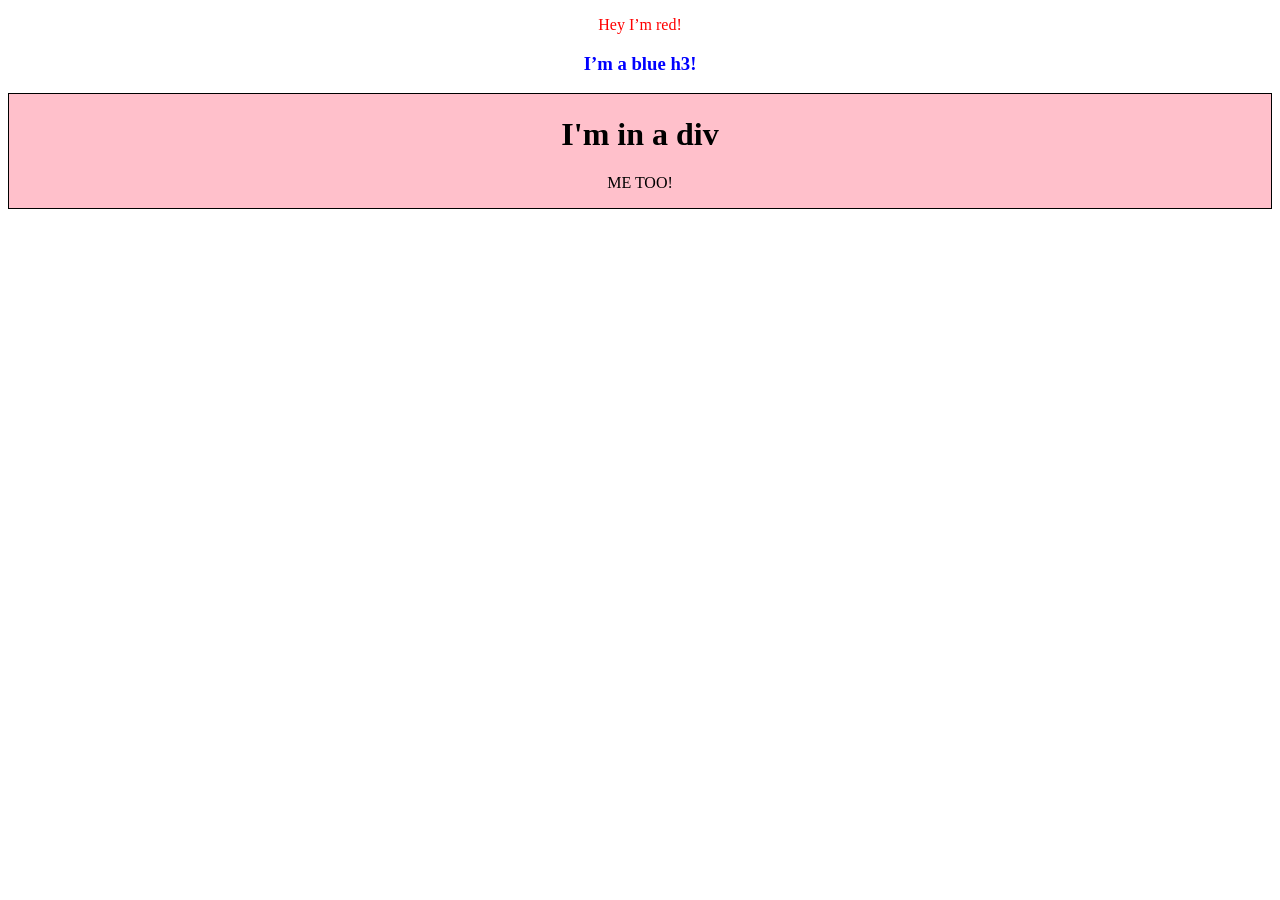
<file: index.html>
<!DOCTYPE html>
<html lang="en">
<head>
	<meta charset="UTF-8">
	<meta name="viewport" content="width=device-width, initial-scale=1.0">
	<link rel="stylesheet" href="style.css">
	<title>Javascipt Engineering Lab</title>

</head>
<body>



</body>
<script src="labs/dom-dynamic-elements.js"></script>
</html>
</file>
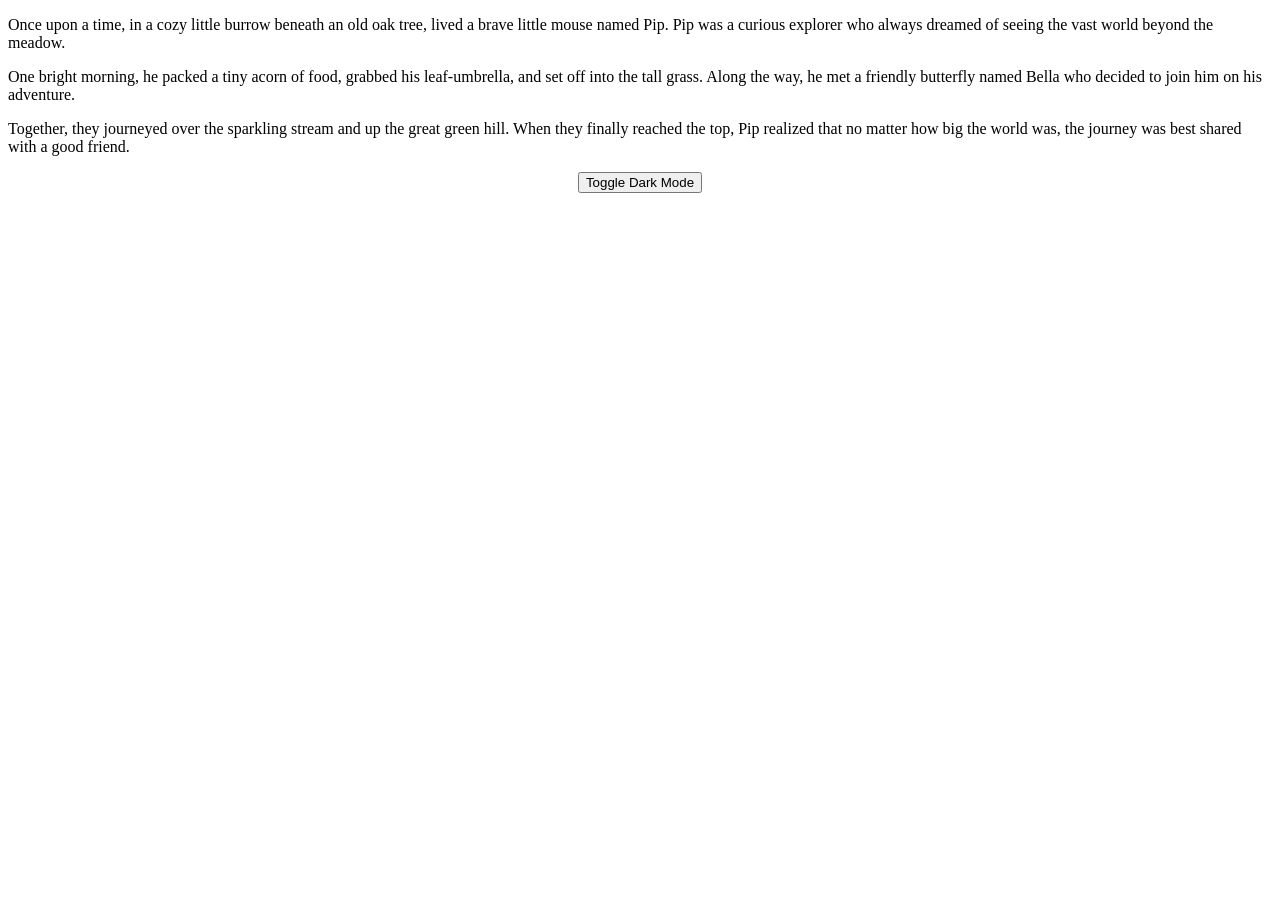
<file: labs/multi-tab-theme-sync/index.html>
<!DOCTYPE html>
<html lang="en">
<head>
	<meta charset="UTF-8">
	<meta name="viewport" content="width=device-width, initial-scale=1.0">
	<link rel="stylesheet" href="style.css">
	<title>Javascipt Engineering Lab</title>

</head>
<body>
<div class="story-container">
        <p>Once upon a time, in a cozy little burrow beneath an old oak tree, lived a brave little mouse named Pip. Pip was a curious explorer who always dreamed of seeing the vast world beyond the meadow.</p>

        <p>One bright morning, he packed a tiny acorn of food, grabbed his leaf-umbrella, and set off into the tall grass. Along the way, he met a friendly butterfly named Bella who decided to join him on his adventure.</p>

        <p>Together, they journeyed over the sparkling stream and up the great green hill. When they finally reached the top, Pip realized that no matter how big the world was, the journey was best shared with a good friend.</p>
    </div>


<button id="btn">Toggle Dark Mode</button>


</body>

<script src="./script.js"></script>
</html>
</file>
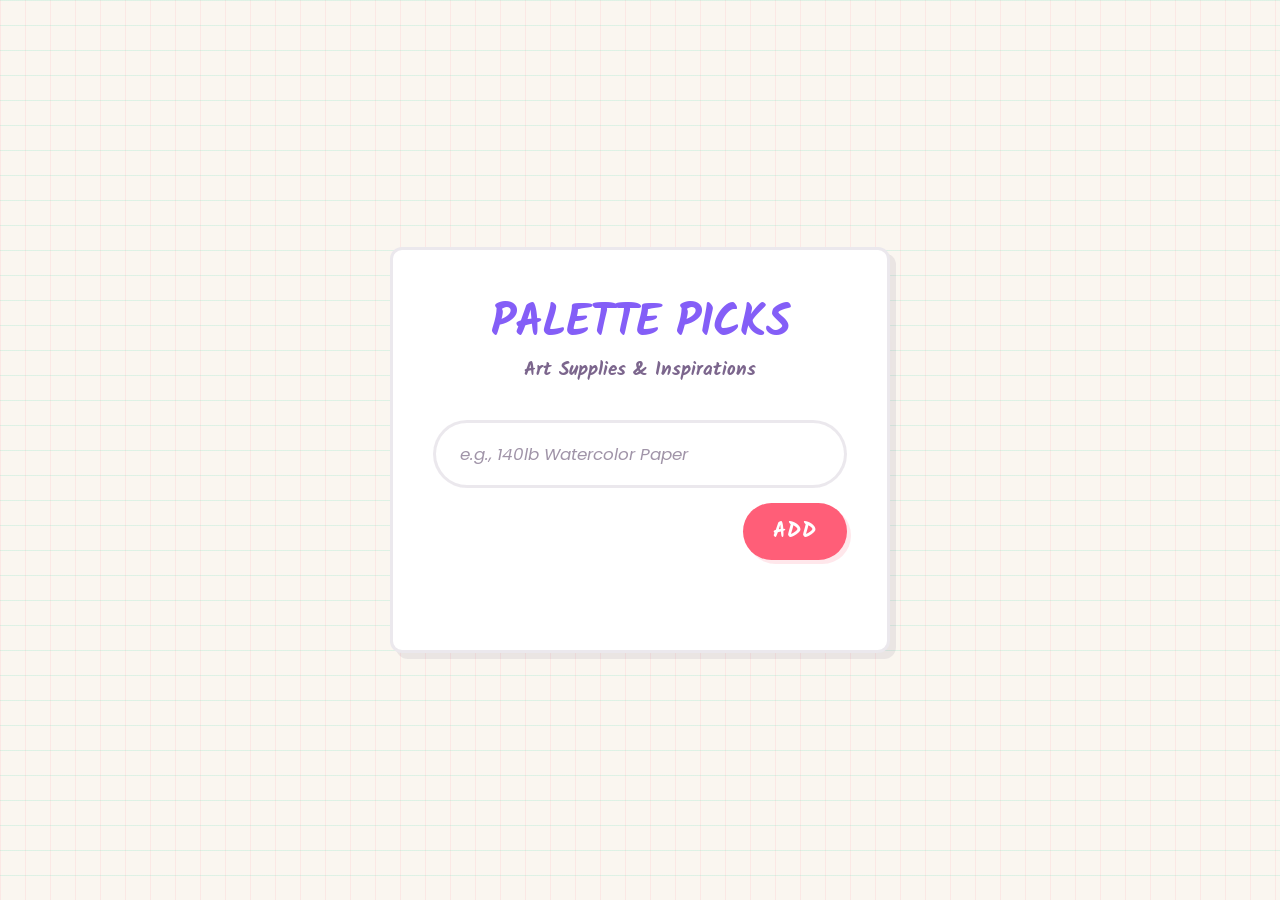
<file: index2.html>
<!DOCTYPE html>
<html lang="en">
<head>
  <meta charset="UTF-8">
  <meta name="viewport" content="width=device-width, initial-scale=1.0">
  <title>Palette Picks - Artistic Supply List</title>
  <style>
    :root {
      /* Dynamic Watercolor Palette */
      --canvas-bg: #FAF6F0; /* Soft watercolor paper texture */
      --text-main: #3C2250; /* Deep berry/plum ink */
      
      --violet-wash: rgba(132, 94, 247, 0.2);
      --teal-wash: rgba(56, 217, 169, 0.15);
      --magenta-wash: rgba(255, 107, 129, 0.1);
      
      --accent-1: #FF5E78; /* Vibrant coral pink */
      --accent-1-hover: #E04A62;
      --accent-2: #845EF7; /* Periwinkle Violet */
      
      /* Blocky, 'Zines' style shadow */
      --art-shadow: 6px 6px 0px rgba(60, 34, 80, 0.08);
      
      /* Fonts */
      --font-header: 'Kalam', cursive, system-ui; /* Hand-drawn */
      --font-body: 'Poppins', sans-serif; /* Clean/Readable */
    }

    * {
      box-sizing: border-box;
      margin: 0;
      padding: 0;
    }

    body {
      background-color: var(--canvas-bg);
      /* Base texture simulation */
      background-image: 
        linear-gradient(var(--teal-wash) 1px, transparent 1px),
        linear-gradient(90deg, var(--magenta-wash) 1px, transparent 1px);
      background-size: 25px 25px;
      color: var(--text-main);
      font-family: var(--font-body);
      min-height: 100vh;
      display: flex;
      justify-content: center;
      align-items: center;
      padding: 40px;
    }

    .palette-picks-app {
      background: #FFFFFF;
      width: 100%;
      max-width: 500px;
      padding: 50px 40px;
      border: 3px solid rgba(60, 34, 80, 0.1);
      border-radius: 12px;
      box-shadow: var(--art-shadow);
      position: relative;
    }

    /* Simulate dynamic watercolor splotches on the card */
    .palette-picks-app::before,
    .palette-picks-app::after {
      content: '';
      position: absolute;
      border-radius: 50%;
      filter: blur(15px);
      z-index: -1;
    }

    /* Violet Wash (Top-Right) */
    .palette-picks-app::before {
      background-color: var(--accent-2);
      opacity: 0.12;
      width: 150px;
      height: 150px;
      top: 30px;
      right: 20px;
    }

    /* Teal Wash (Bottom-Left) */
    .palette-picks-app::after {
      background-color: #38D3A9;
      opacity: 0.1;
      width: 180px;
      height: 180px;
      bottom: 20px;
      left: 30px;
    }

    header {
      margin-bottom: 35px;
      text-align: center;
    }

    h1 {
      font-family: var(--font-header);
      font-size: 2.8rem;
      font-weight: 700;
      color: var(--accent-2);
      line-height: 1.1;
      margin-bottom: 5px;
      text-transform: uppercase;
      letter-spacing: -1px;
    }

    header p {
      font-family: var(--font-header);
      color: #7C668D;
      font-size: 1.2rem;
      font-weight: 700;
    }

    /* Input area styling */
    .input-section {
      display: flex;
      flex-direction: column;
      gap: 15px;
      margin-bottom: 40px;
    }

    .art-input-wrapper {
      position: relative;
    }

    input[type="text"] {
      width: 100%;
      padding: 18px 24px;
      font-family: var(--font-body);
      font-size: 1.05rem;
      color: var(--text-main);
      background: rgba(255, 255, 255, 0.9);
      border: 3px solid rgba(60, 34, 80, 0.1);
      border-radius: 50px;
      outline: none;
      transition: all 0.2s ease;
    }

    input[type="text"]::placeholder {
      color: #A094A8;
      font-style: italic;
    }

    input[type="text"]:focus {
      border-color: var(--accent-2);
      background-color: #FFFFFF;
      box-shadow: 0 0 15px rgba(132, 94, 247, 0.15);
    }

    /* Label is hidden visually for semantic correctness */
    label {
      position: absolute;
      width: 1px;
      height: 1px;
      padding: 0;
      margin: -1px;
      overflow: hidden;
      clip: rect(0, 0, 0, 0);
      border: 0;
    }

    /* Artistic ADD button */
    .btn-art-add {
      align-self: flex-end;
      background-color: var(--accent-1);
      color: white;
      font-family: var(--font-header);
      font-size: 1.3rem;
      font-weight: 700;
      padding: 12px 30px;
      border: none;
      border-radius: 50px;
      cursor: pointer;
      text-transform: uppercase;
      letter-spacing: 1px;
      box-shadow: 4px 4px 0px rgba(255, 94, 120, 0.15);
      transition: all 0.15s ease-out;
    }

    .btn-art-add:hover {
      background-color: var(--accent-1-hover);
      box-shadow: 6px 6px 0px rgba(255, 94, 120, 0.2);
      transform: translateY(-1px) translateX(-1px);
    }

    .btn-art-add:active {
      transform: translateY(2px) translateX(2px);
      box-shadow: 2px 2px 0px rgba(255, 94, 120, 0.1);
    }

    /* The list area */
    #list-container {
      list-style: none;
      display: flex;
      flex-direction: column;
      gap: 15px;
    }

    /* Dynamic list items styled as 'brushed paint blocks' */
    li {
      display: flex;
      justify-content: space-between;
      align-items: center;
      padding: 18px 25px;
      border: 2px solid rgba(60, 34, 80, 0.08);
      border-radius: 8px;
      /* Initial watercolor wash */
      background: linear-gradient(135deg, rgba(255, 255, 255, 1) 0%, rgba(255, 240, 243, 0.8) 100%);
      animation: paintStrokeIn 0.4s ease-out;
    }

    li span {
      font-size: 1.1rem;
      font-weight: 600;
      word-break: break-all;
      padding-right: 20px;
    }

    /* Artistic integrated delete 'icon' */
    .btn-art-delete {
      background: transparent;
      color: var(--accent-1);
      font-family: var(--font-header);
      font-size: 1.2rem;
      font-weight: 700;
      border: 2px solid rgba(255, 94, 120, 0.2);
      padding: 6px 18px;
      border-radius: 50px;
      cursor: pointer;
      transition: all 0.2s ease;
    }

    .btn-art-delete:hover {
      background-color: #FFF0F3; /* Soft coral wash */
      border-color: var(--accent-1);
    }

    /* Brush stroke animation on item entrance */
    @keyframes paintStrokeIn {
      0% { opacity: 0; transform: scale(0.9) rotate(-3deg); }
      70% { transform: scale(1.03) rotate(1deg); }
      100% { opacity: 1; transform: scale(1) rotate(0deg); }
    }
  </style>
  
  <!-- Import Artistic Fonts from Google Fonts -->
  <link rel="preconnect" href="https://fonts.googleapis.com">
  <link rel="preconnect" href="https://fonts.gstatic.com" crossorigin>
  <link href="https://fonts.googleapis.com/css2?family=Kalam:wght@700&family=Poppins:wght@400;600&display=swap" rel="stylesheet">
</head>
<body>

  <div class="palette-picks-app">
    <header>
      <h1>Palette Picks</h1>
      <p>Art Supplies & Inspirations</p>
    </header>

    <!-- The exact HTML structure required by your instructions -->
    <form id="shopping-form" class="input-section">
      <div class="art-input-wrapper">
        <label for="item-input">Enter a new supply or inspiration</label>
        <input type="text" id="item-input" placeholder="e.g., 140lb Watercolor Paper" autocomplete="off">
      </div>
      <button type="submit" class="btn-art-add">Add</button>
    </form>

    <ul id="list-container">
      <!-- Your beautiful, dynamic list items will appear here! -->
    </ul>
  </div>

  <script>
    // --- YOUR CODING CHALLENGE STARTS HERE ---
    // Start by referencing the <ul>, <input>, and the form (id="shopping-form")...
  </script>
</body>
</html>
</file>
<file: style.css>
body {
	text-align: center;
}

#box {
	width: 500px;
	height: 500px;
	background-color: green;
	margin: 0 auto 25px;
}

button {margin: 0 auto; display: block;}
</file>
<file: labs/multi-tab-theme-sync/style.css>
button {margin: 0 auto; display: block;}

.dark {background-color: black; color: #fff;}

.light {background-color: #fff; color: #000;}
</file>
